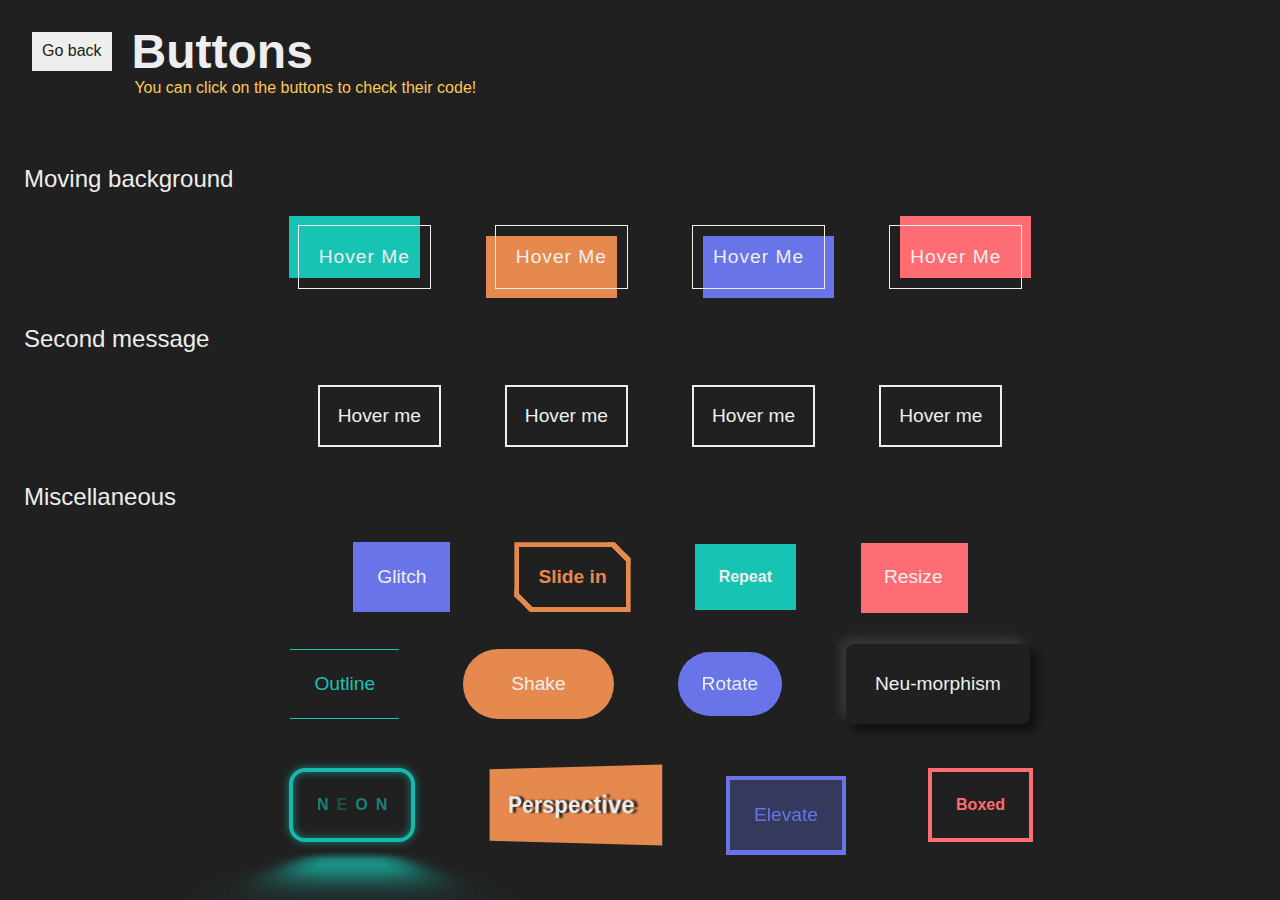
<file: pages/buttons.html>
<!DOCTYPE html>
<html lang="en">
<head>
	<meta charset="UTF-8">
	<meta name="viewport"
	      content="width=device-width, user-scalable=no, initial-scale=1.0, maximum-scale=1.0, minimum-scale=1.0">
	<meta http-equiv="X-UA-Compatible" content="ie=edge">
	<!-- Normalize -->
	<link rel="stylesheet" href="../styles/normalize.css">
	<!-- Font Awesome -->
	<link rel="stylesheet"
	      href="https://cdnjs.cloudflare.com/ajax/libs/font-awesome/6.3.0/css/all.min.css">
	<!-- Custom -->
	<link rel="stylesheet" href="../styles/buttons.css">
	<title>Buttons</title>
</head>
<body>
<Header>
	<nav>
		<a role="button" href="../index.html"> Go back</a>
		<h1>Buttons</h1>
	</nav>
	<p>You can click on the buttons to check their code!</p>
</Header>
<main>
	<section class="row-one">
		<div>
			<h2>Moving background</h2>
			<ul>
				<li>
					<button
						onclick="toggleCodepen('row-one',false)"
						class="button button-one left-up">Hover
					                                      Me
					</button>
				</li>
				<li>
					<button onclick="toggleCodepen('row-one',false)"
					        class="button	button-one left-down">Hover Me
					</button>
				</li>
				<li>
					<button onclick="toggleCodepen('row-one',false)"
					        class="button button-one right-down">Hover Me
					</button>
				</li>
				<li>
					<button onclick="toggleCodepen('row-one',false)"
					        class="button button-one right-up">Hover
					                                           Me
					</button>
				</li>
			</ul>
		</div>
		
		<div class="codepen row-one hidden visually-hidden">
			<p class="codepen"
			   data-height="350"
			   data-default-tab="html,result"
			   data-slug-hash="qBMeXWO"
			   data-user="BrendaCayzac"
			   style="box-sizing: border-box; display: flex; align-items: center;
		        justify-content: center; border: 2px solid; margin: 1.5rem;
		         padding: 1em;">
                 <span>See the Pen <a href="https://codepen.io/BrendaCayzac/pen/qBMeXWO">
	                Moving background buttons
                    </a> by Bcayz (<a href="https://codepen.io/BrendaCayzac">@BrendaCayzac</a>) on <a
	                 href="https://codepen.io">CodePen</a>.
                </span>
			</p>
		</div>
	
	</section>
	
	<section class="row-two">
		<div>
			<h2>Second message</h2>
			<ul>
				<li>
					<button onclick="toggleCodepen('row-two', false)"
					        class="left">
						<span>Hover me</span>
						<span>Hey!</span>
					</button>
				</li>
				<li>
					<button onclick="toggleCodepen('row-two',false)" class="up">
						<span>Hover me</span>
						<span>Hello!</span>
					</button>
				</li>
				<li>
					<button onclick="toggleCodepen('row-two',false)"
					        class="right">
						<span>Hover me</span>
						<span>S'up!</span>
					</button>
				</li>
				<li>
					<button onclick="toggleCodepen('row-two',false)"
					        class="down">
						<span>Hover me</span>
						<span>Howdy!</span>
					</button>
				</li>
			</ul>
		</div>
		
		<div class="codepen row-two hidden visually-hidden">
			<p class="codepen"
			   data-height="300"
			   data-default-tab="html,result"
			   data-slug-hash="BaqoVjp"
			   data-user="BrendaCayzac"
			   style="height: 300px;
			   box-sizing: border-box; display: flex; align-items: center;
			   justify-content: center; border: 2px solid; margin: 1em 0; padding: 1em;">
                 <span>See the Pen
	                 <a href="https://codepen.io/BrendaCayzac/pen/BaqoVjp">
                         Untitled</a>
                       by Bcayz (<a href="https://codepen.io/BrendaCayzac">@BrendaCayzac</a>)on <a
		                 href="https://codepen.io">CodePen</a>.</span>
			</p>
		</div>
	</section>
	
	<section class="row-three">
		<div>
			<h2>Miscellaneous</h2>
			<ul>
				<li>
					<button onclick="toggleCodepen('glitch-pen',true,'three')"
					        class="glitch">
						Glitch
					</button>
				</li>
				<li>
					<button onclick="toggleCodepen('slide-in-pen', true,'three')"
					        class="slide-in">
						Slide in
					</button>
				</li>
				<li>
					<button onclick="toggleCodepen('endless-pen', true,'three')"
					        class="endless">
						<span>Repeat</span>
						<div class="repeat" aria-hidden="true">
							<div class="repeat-inner">
								<span>Super cool</span>
								<span>Super cool</span>
								<span>Super cool</span>
								<span>Super cool</span>
							</div>
						</div>
					</button>
				</li>
				<li>
					<button onclick="toggleCodepen('resize-pen', true,'three')"
					        class="resize">
						<span>Resize</span>
					</button>
				</li>
			</ul>
		</div>
		
		<div class="codepen row-three glitch-pen hidden visually-hidden">
			<p class="codepen"
			   data-height="300"
			   data-default-tab="html,result"
			   data-slug-hash="xxywJqE"
			   data-user="BrendaCayzac"
			   style="height: 300px; box-sizing: border-box; display: flex; align-items: center; justify-content: center; border: 2px solid; margin: 1em 0; padding: 1em;">
                <span>See the Pen <a href="https://codepen.io/BrendaCayzac/pen/xxywJqE">
                Glitching button</a> by Bcayz (<a
	                href="https://codepen.io/BrendaCayzac">@BrendaCayzac</a>)
                 on <a href="https://codepen.io">CodePen</a>.</span>
			</p>
		</div>
		<div class="codepen row-three slide-in-pen hidden visually-hidden">
			<p class="codepen"
			   data-height="300"
			   data-default-tab="html,result"
			   data-slug-hash="qBJOyGp"
			   data-user="BrendaCayzac"
			   style="height: 300px; box-sizing: border-box; display: flex; align-items: center; justify-content: center; border: 2px solid; margin: 1em 0; padding: 1em;">
                <span>See the Pen <a href="https://codepen.io/BrendaCayzac/pen/qBJOyGp">
                Slide in button</a> by Bcayz (<a href="https://codepen.io/BrendaCayzac">@BrendaCayzac</a>)
                on <a href="https://codepen.io">CodePen</a>.</span>
			</p>
		</div>
		<div class="codepen row-three endless-pen hidden visually-hidden">
			<p class="codepen"
			   data-height="300"
			   data-default-tab="html,result"
			   data-slug-hash="NWOGLmd"
			   data-user="BrendaCayzac"
			   style="height: 300px; box-sizing: border-box; display: flex; align-items: center; justify-content: center; border: 2px solid; margin: 1em 0; padding: 1em;">
                <span>See the Pen <a href="https://codepen.io/BrendaCayzac/pen/NWOGLmd">
                Endless button</a> by Bcayz (<a href="https://codepen.io/BrendaCayzac">@BrendaCayzac</a>)
                on <a href="https://codepen.io">CodePen</a>.</span>
			</p>
		</div>
		
		<div class="codepen row-three resize-pen hidden visually-hidden">
			<p class="codepen"
			   data-height="300"
			   data-default-tab="html,result"
			   data-slug-hash="dygGpVg"
			   data-user="BrendaCayzac"
			   style="height: 300px; box-sizing: border-box; display: flex; align-items: center; justify-content: center; border: 2px solid; margin: 1em 0; padding: 1em;">
                <span>See the Pen <a href="https://codepen.io/BrendaCayzac/pen/dygGpVg">
                Resize button</a> by Bcayz (<a href="https://codepen.io/BrendaCayzac">@BrendaCayzac</a>)
                on <a href="https://codepen.io">CodePen</a>.</span>
			</p>
		</div>
	</section>
	
	<section class="row-four">
		<div>
			<ul>
				<li>
					<button onclick="toggleCodepen('outline-pen', true,'four')"
					        class="outline">Outline
					</button>
				</li>
				<li>
					<button onclick="toggleCodepen('shake-pen', true,'four')"
					        class="shake">
						<span>Shake</span>
					</button>
				</li>
				<li>
					<button onclick="toggleCodepen('rotating-letters', true,'four')"
					        class="rotate-letters">
						<span>Rotate</span>
					</button>
				</li>
				<li>
					<button onclick="toggleCodepen('neu-morphism-pen', true,'four')"
					        class="neu-morphism">
						Neu-morphism
					</button>
				</li>
			</ul>
		</div>
		
		<div class="codepen row-four outline-pen hidden visually-hidden">
			<p class="codepen"
			   data-height="300"
			   data-default-tab="html,result"
			   data-slug-hash="NWOxRer"
			   data-user="BrendaCayzac"
			   style="height: 300px; box-sizing: border-box; display: flex; align-items: center; justify-content: center; border: 2px solid; margin: 1em 0; padding: 1em;">
                <span>See the Pen <a href="https://codepen.io/BrendaCayzac/pen/NWOxRer">
                Outline button</a> by Bcayz (<a href="https://codepen.io/BrendaCayzac">@BrendaCayzac</a>)
                on <a href="https://codepen.io">CodePen</a>.</span>
			</p>
		</div>
		<div class="codepen row-four shake-pen hidden visually-hidden">
			<p class="codepen"
			   data-height="300"
			   data-default-tab="html,result"
			   data-slug-hash="XWxXNXB"
			   data-user="BrendaCayzac"
			   style="height: 300px; box-sizing: border-box; display: flex; align-items: center; justify-content: center; border: 2px solid; margin: 1em 0; padding: 1em;">
                <span>See the Pen <a href="https://codepen.io/BrendaCayzac/pen/XWxXNXB">
                Shaking button</a> by Bcayz (<a href="https://codepen.io/BrendaCayzac">@BrendaCayzac</a>)
                on <a href="https://codepen.io">CodePen</a>.</span>
			</p>
		</div>
		<div class="codepen row-four rotating-letters hidden visually-hidden">
			<p class="codepen"
			   data-height="300"
			   data-default-tab="html,result"
			   data-slug-hash="rNqxWGQ"
			   data-user="BrendaCayzac"
			   style="height: 300px; box-sizing: border-box; display: flex; align-items: center; justify-content: center; border: 2px solid; margin: 1em 0; padding: 1em;">
                <span>See the Pen <a href="https://codepen.io/BrendaCayzac/pen/rNqxWGQ">
                Untitled</a> by Bcayz (<a href="https://codepen.io/BrendaCayzac">@BrendaCayzac</a>)
                on <a href="https://codepen.io">CodePen</a>.</span>
			</p>
		</div>
		
		<div class="codepen row-four neu-morphism-pen hidden visually-hidden">
			<p class="codepen"
			   data-height="300"
			   data-default-tab="html,result"
			   data-slug-hash="qBJbRBb"
			   data-user="BrendaCayzac"
			   style="height: 300px; box-sizing: border-box; display: flex; align-items: center; justify-content: center; border: 2px solid; margin: 1em 0; padding: 1em;">
                <span>See the Pen <a href="https://codepen.io/BrendaCayzac/pen/qBJbRBb">
                Neu-morphism button</a> by Bcayz (<a href="https://codepen.io/BrendaCayzac">@BrendaCayzac</a>)
                on <a href="https://codepen.io">CodePen</a>.</span>
			</p>
		</div>
	</section>
	<section class="row-five">
		<div>
			<ul>
				<li>
					<button class="neon-sign"
					        onclick="toggleCodepen('neon-sign-pen',  true,'five')">
						<span class="glowing-text">
							N<span class="faulty-letter">E</span>ON
						</span>
					</button>
				</li>
				<li>
					<button class="perspective"
					        onclick="toggleCodepen('perspective-pen',  true,'five')">
						Perspective
					</button>
				</li>
				<li>
					<button class="elevate"
					        onclick="toggleCodepen('elevated-pen',  true,'five')">
						Elevate
					</button>
				</li>
				<li>
					<button class="boxed" onclick="toggleCodepen('boxed-pen',  true,'five')">Boxed</button>
				</li>
			</ul>
		</div>
		
		<div class="codepen row-five neon-sign-pen hidden visually-hidden">
			<p class="codepen"
			   data-height="300"
			   data-default-tab="html,result"
			   data-slug-hash="NWEdpPe"
			   data-user="BrendaCayzac"
			   style="height: 300px; box-sizing: border-box; display: flex; align-items: center; justify-content: center; border: 2px solid; margin: 1em 0; padding: 1em;">
                 <span>
	                 See the Pen
	                 <a href="https://codepen.io/BrendaCayzac/pen/NWEdpPe">Neon Button</a>
                       by Bcayz (<a href="https://codepen.io/BrendaCayzac">@BrendaCayzac</a>)
                     on <a href="https://codepen.io">CodePen</a>.
                 </span>
			</p>
		</div>
		
		<div class="codepen row-five perspective-pen hidden visually-hidden">
			<p class="codepen"
			   data-height="300"
			   data-default-tab="html,result"
			   data-slug-hash="vYQgxZj"
			   data-user="BrendaCayzac"
			   style="height: 300px; box-sizing: border-box; display: flex; align-items: center; justify-content: center; border: 2px solid; margin: 1em 0; padding: 1em;">
                 <span>See the Pen
	                 <a href="https://codepen.io/BrendaCayzac/pen/vYQgxZj">Perspective button</a>
                       by Bcayz (<a href="https://codepen.io/BrendaCayzac">@BrendaCayzac</a>)
                       on
	                    <a href="https://codepen.io">CodePen</a>.
                 </span>
			</p>
		</div>
		
		<div class="codepen row-five elevated-pen hidden visually-hidden">
			<p class="codepen"
			   data-height="300"
			   data-default-tab="html,result"
			   data-slug-hash="MWzJrVK"
			   data-user="BrendaCayzac"
			   style="height: 300px; box-sizing: border-box; display: flex; align-items: center; justify-content: center; border: 2px solid; margin: 1em 0; padding: 1em;">
                <span>See the Pen
	                <a href="https://codepen.io/BrendaCayzac/pen/MWzJrVK">
	                   Elevated button
	                </a>by Bcayz (
	                <a href="https://codepen.io/BrendaCayzac"> @BrendaCayzac
	                </a>)
                    on
	                <a href="https://codepen.io">CodePen</a>.
                </span>
			</p>
		</div>
		
		<div class="codepen row-five boxed-pen hidden visually-hidden">
			<p class="codepen"
			   data-height="300"
			   data-default-tab="html,result"
			   data-slug-hash="OJaWzqY"
			   data-user="BrendaCayzac"
			   style="height: 300px; box-sizing: border-box; display: flex; align-items: center; justify-content: center; border: 2px solid; margin: 1em 0; padding: 1em;">
                <span>See the Pen
	                <a href="https://codepen.io/BrendaCayzac/pen/OJaWzqY">Boxed button</a>
                      by Bcayz (<a href="https://codepen.io/BrendaCayzac">@BrendaCayzac</a>)
                      on <a href="https://codepen.io">CodePen</a>.
                </span>
			</p>
		</div>
	
	</section>
</main>

<script async src="https://cpwebassets.codepen.io/assets/embed/ei.js"></script>
<script>
	
	<!-- Toggle code pens -->
	toggleCodepen = (name, hideOthers, row = "") => {
		const codepen = document.querySelector(".codepen." + name);
		
		if (codepen.classList.contains("hidden")){
			codepen.classList.toggle("hidden");
			setTimeout(() => {
				codepen.classList.remove("visually-hidden");
			}, 20);
			
			if (hideOthers){
				const otherCodepens =
					document.querySelectorAll("div.codepen.row-" + row + ":not(." + name + ")");
				otherCodepens.forEach(element => {
					element.classList.add("visually-hidden");
					element.classList.add("hidden");
				});
			}
		} else{
			codepen.classList.add("visually-hidden");
			codepen.addEventListener("transitionend", () => {
				codepen.classList.toggle("hidden");
			}, {
				capture: false,
				once: true,
				passive: false,
			});
		}
		
	};
	
	// 	Rotate button
	const rotateButton = document.querySelector(".rotate-letters");
	rotateButton.innerHTML = "<div><span>" +
	                         rotateButton.textContent.trim()
	                                     .split("")
	                                     .join("</span><span>") + "</span></div>";
</script>
</body>
</html>
</file>
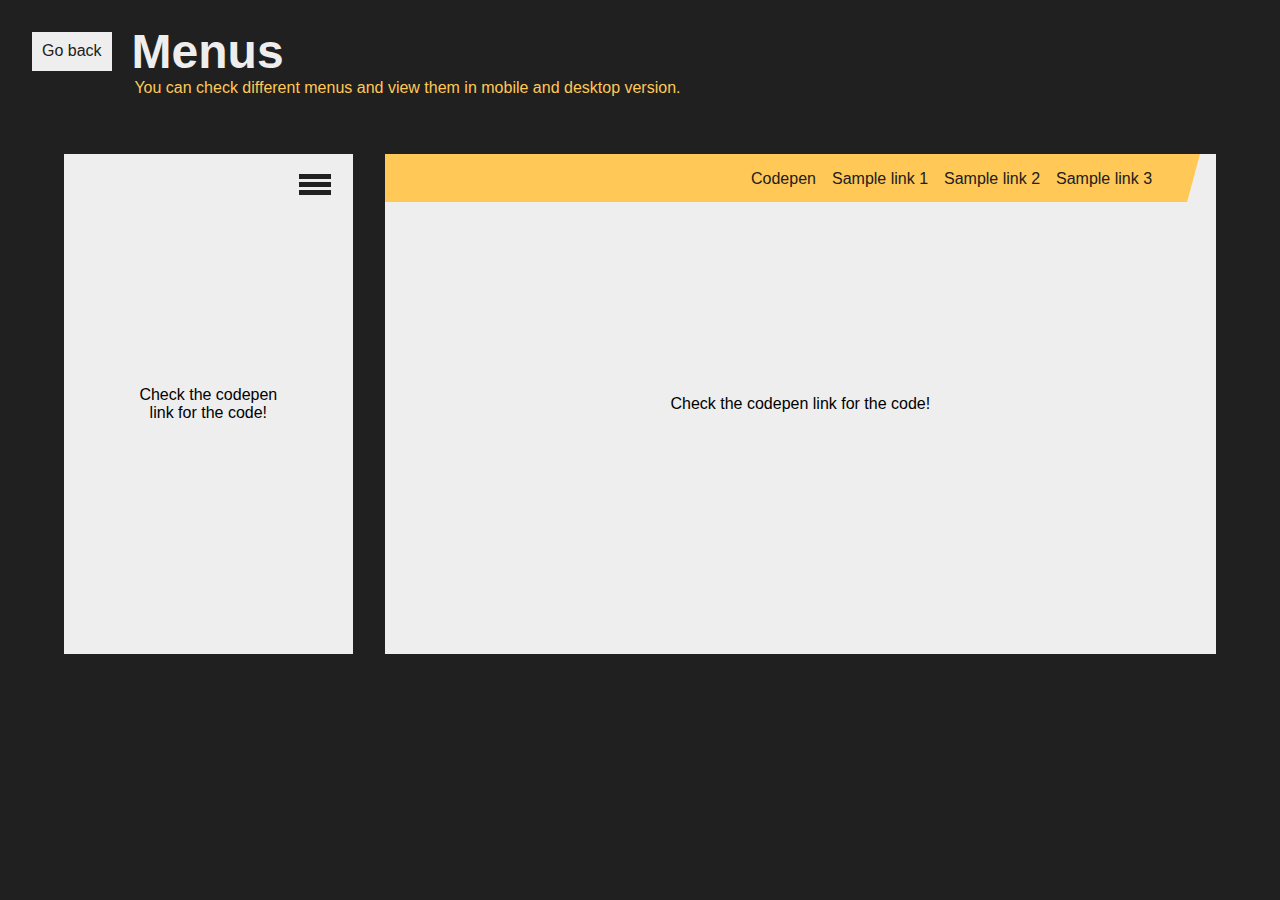
<file: pages/menus.html>
<!doctype html>
<html lang="en">
<head>
	<meta charset="UTF-8">
	<meta name="viewport"
	      content="width=device-width, user-scalable=no, initial-scale=1.0, maximum-scale=1.0, minimum-scale=1.0">
	<meta http-equiv="X-UA-Compatible" content="ie=edge">
	<!-- Normalize -->
	<link rel="stylesheet" href="../styles/normalize.css">
	<!-- Font Awesome -->
	<link rel="stylesheet"
	      href="https://cdnjs.cloudflare.com/ajax/libs/font-awesome/6.3.0/css/all.min.css">
	<!-- Custom-->
	<link rel="stylesheet" href="../styles/menus.css">
	<title>Menus</title>
<body>

<Header>
	<nav>
		<a role="button" href="../index.html"> Go back</a>
		<h1>Menus</h1>
	</nav>
	<p>You can check different menus and view them in mobile and desktop
	   version.</p>
</Header>
<main>
	<section class="menu-one">
			<div class="mobile">
				<button class="open-nav-one burger-one">
					<span class="burger"></span>
				</button>
				<nav class="nav-one">
					<ul>
						<li>
							<a href="https://codepen.io/BrendaCayzac/pen/BaGvEaE">Codepen</a>
						</li>
						<li>
							<a href="#">Sample link 1</a>
						</li>
						<li>
							<a href="#">Sample link 2</a>
						</li>
						<li>
							<a href="#">Sample link 3</a>
						</li>
					</ul>
				</nav>
				
				<span class="message">Check the codepen link for the
				                      code!</span>
			</div>
			
			<div class="desktop">
				<button class="open-nav-one burger-one">
					<span class="burger"></span>
				</button>
				<nav class="nav-one">
					<ul>
						<li>
							<a href="https://codepen.io/BrendaCayzac/pen/BaGvEaE">Codepen</a>
						</li>
						<li>
							<a href="#">Sample link 1</a>
						</li>
						<li>
							<a href="#">Sample link 2</a>
						</li>
						<li>
							<a href="#">Sample link 3</a>
						</li>
					</ul>
				</nav>
				<span class="message">Check the codepen link for the
				                      code!</span>
			</div>
	</section>
</main>

<script>
	/* Menu 1 */
	const burger = document.querySelector(".burger-one");
	const nav = document.querySelector(".nav-one");
	
	burger.addEventListener("click", function (e){
		this.classList.toggle("is-open");
		nav.classList.toggle("is-open");
	});

</script>

</body>
</html>
</file>
<file: styles/buttons.css>
/* MEDIA BREAKPOINTS */
/* 600px */
/* 768px */
/* 960px; */
/* 1280px; */
body {
  background-color: #202020;
  font-family: "Roboto", sans-serif;
}

header {
  padding: 1.5rem 2rem;
}
header nav {
  display: flex;
  align-items: center;
  justify-content: flex-start;
  gap: 1.25rem;
}
header nav a {
  background-color: #EEEEEE;
  padding: 0.625rem;
  border: none;
  text-decoration: none;
  color: #202020;
}
header nav a:hover, header nav a:focus {
  outline: none;
  background-color: #FFC857;
}
header nav h1 {
  color: #EEEEEE;
  font-size: 3rem;
  margin: 0;
}
header p {
  color: #FFC857;
  font-weight: 200;
  padding-left: 6.4rem;
  margin: 0;
}

main {
  width: 100%;
  display: flex;
  flex-direction: column;
  justify-content: center;
  align-items: center;
  padding: 1.5rem;
}
main button {
  padding: 1.25rem;
  border: none;
  font-size: 1.2rem;
  outline: none;
  cursor: pointer;
}
main section {
  width: 100%;
}
main section h2 {
  color: #EEEEEE;
  font-weight: 200;
  margin-bottom: 2rem;
}
main section ul {
  display: flex;
  justify-content: center;
  align-items: center;
  flex-wrap: wrap;
  gap: 4rem;
  list-style: none;
}
main section .codepen {
  margin: 3rem 0 4rem;
  width: 100%;
  opacity: 1;
  display: block;
  visibility: visible;
  transition: all 0.6s linear;
}
main section .codepen.hidden {
  display: none;
  visibility: hidden;
}
main section .codepen.visually-hidden {
  opacity: 0;
}

.codepen {
  display: none;
}

.button-one {
  position: relative;
  background-color: transparent;
  color: #EEEEEE;
  border: 1px solid #EEEEEE;
  letter-spacing: 1px;
  cursor: pointer;
  user-select: none;
  -webkit-user-select: none;
  touch-action: manipulation;
}
.button-one:after {
  position: absolute;
  z-index: -1;
  width: 100%;
  height: 100%;
  content: "";
  transition: 0.3s;
}
.button-one:hover:after, .button-one:focus:after {
  top: 0;
  left: 0;
}

.left-up:after {
  top: -0.625rem;
  left: -0.625rem;
  background-color: #17C3B2;
}

.left-down:after {
  top: 0.625rem;
  left: -0.625rem;
  background-color: #E6894E;
}

.right-down:after {
  top: 0.625rem;
  left: 0.625rem;
  background-color: #6874E8;
}

.right-up:after {
  top: -0.625rem;
  left: 0.625rem;
  background-color: #FE6D73;
}

.row-two button {
  display: inline-block;
  position: relative;
  overflow: hidden;
  border: 2px solid #EEEEEE;
  color: #EEEEEE;
  padding: 1.125rem;
  cursor: pointer;
  background: #202020;
  user-select: none;
  -webkit-user-select: none;
  touch-action: manipulation;
}
.row-two button span:first-child {
  position: relative;
  transition: color 600ms cubic-bezier(0.48, 0, 0.12, 1);
  z-index: 1;
}
.row-two button span:last-child {
  color: #EEEEEE;
  display: block;
  position: absolute;
  bottom: 0;
  transition: all 500ms cubic-bezier(0.48, 0, 0.12, 1);
  z-index: 3;
  opacity: 0;
  top: 50%;
  left: 50%;
  height: 1rem;
}
.row-two button:after {
  content: "";
  position: absolute;
  width: 110%;
  height: 100%;
  z-index: 2;
  transition: transform 600ms cubic-bezier(0.48, 0, 0.12, 1);
}
.row-two button:hover span:last-child, .row-two button:focus span:last-child {
  opacity: 1;
  transition: all 900ms cubic-bezier(0.48, 0, 0.12, 1);
}
.row-two .left span:last-child {
  transform: translate(-250%, -50%);
}
.row-two .left:after {
  background-color: #17C3B2;
  left: -50%;
  top: 0;
  transform: skewX(9.3deg) scaleX(0);
  transform-origin: left center;
}
.row-two .left:hover:after, .row-two .left:focus:after {
  transform-origin: left center;
  transform: skewX(9.3deg) scaleX(2);
}
.row-two .left:hover span:last-child, .row-two .left:focus span:last-child {
  transform: translate(-50%, -65%);
}
.row-two .up span:last-child {
  transform: translate(-50%, -425%);
}
.row-two .up:after {
  background-color: #E6894E;
  top: -50%;
  left: 0;
  transform: skewY(9.3deg) scaleY(0);
  transform-origin: top center;
}
.row-two .up:hover:after, .row-two .up:focus:after {
  transform-origin: top center;
  transform: skewY(9.3deg) scaleY(2);
}
.row-two .up:hover span:last-child, .row-two .up:focus span:last-child {
  transform: translateX(-50%) translateY(-65%);
}
.row-two .right span:last-child {
  transform: translate(250%, -50%);
}
.row-two .right:after {
  background-color: #6874E8;
  right: -50%;
  top: 0;
  transform: skewX(9.3deg) scaleX(0);
  transform-origin: right center;
}
.row-two .right:hover:after, .row-two .right:focus:after {
  transform-origin: right center;
  transform: skewX(9.3deg) scaleX(2);
}
.row-two .right:hover span:last-child, .row-two .right:focus span:last-child {
  transform: translate(-50%, -65%);
}
.row-two .down span:last-child {
  transform: translate(-50%, 225%);
}
.row-two .down:after {
  background-color: #FE6D73;
  bottom: -50%;
  left: 0;
  transform: skewY(9.3deg) scaleY(0);
  transform-origin: bottom center;
}
.row-two .down:hover:after, .row-two .down:focus:after {
  transform-origin: bottom center;
  transform: skewY(9.3deg) scaleY(2);
}
.row-two .down:hover span:last-child, .row-two .down:focus span:last-child {
  transform: translateX(-50%) translateY(-65%);
}

/* Glitch */
.glitch, .glitch:after {
  position: relative;
  font-size: 1.2rem;
  border: none;
  color: #EEEEEE;
  padding: 1.5rem;
  background: #6874E8;
  cursor: pointer;
  user-select: none;
  -webkit-user-select: none;
  touch-action: manipulation;
}

.glitch:after {
  --line-0: inset(50% 50% 50% 50%);
  --line-1: inset(80% -0.65rem 0 0);
  --line-2: inset(50% -0.65rem 30% 0);
  --line-3: inset(10% -0.65rem 85% 0);
  --line-4: inset(40% -0.65rem 43% 0);
  --line-5: inset(80% -0.65rem 5% 0);
  position: absolute;
  content: "SECRET TEXT";
  display: block;
  top: 0;
  left: 0;
  right: 0;
  bottom: 0;
  background: linear-gradient(0, transparent 3%, #17C3B2 3%, #17C3B2 5%, #FE6D73 5%);
  text-shadow: -3px -3px 0 #FFC857, 3px 3px 0 #17C3B2;
  clip-path: var(--line-0);
}
.glitch:hover:after, .glitch:focus:after {
  animation: 1s glitching;
  animation-timing-function: steps(2, end);
}

@keyframes glitching {
  0% {
    clip-path: var(--line-1);
    transform: translate(-1.25rem, -0.625rem);
  }
  10% {
    clip-path: var(--line-3);
    transform: translate(0.625rem, 0.625rem);
  }
  20% {
    clip-path: var(--line-1);
    transform: translate(-0.625rem, 0.625rem);
  }
  30% {
    clip-path: var(--line-3);
    transform: translate(0, 0.313rem);
  }
  40% {
    clip-path: var(--line-2);
    transform: translate(0.313rem, 0);
  }
  50% {
    clip-path: var(--line-3);
    transform: translate(0.313rem, 0);
  }
  60% {
    clip-path: var(--line-4);
    transform: translate(0.313rem, 0.625rem);
  }
  70% {
    clip-path: var(--line-2);
    transform: translate(-0.625rem, 0.625rem);
  }
  80% {
    clip-path: var(--line-5);
    transform: translate(1.25rem, -0.625rem);
  }
  90% {
    clip-path: var(--line-1);
    transform: translate(-0.625rem, 0);
  }
  100% {
    clip-path: var(--line-1);
    transform: translate(0);
  }
}
/* Slide in */
.slide-in {
  padding: 1.5rem;
  border: none;
  cursor: pointer;
  font-weight: bold;
  color: #E6894E;
  background: linear-gradient(to bottom left, #E6894E 50%, transparent 50.1%) top right no-repeat, linear-gradient(to top right, #E6894E 50%, transparent 50.1%) bottom left no-repeat;
  background-size: 1.4695rem 1.4695rem;
  box-shadow: 0 0 0 100px inset var(--s, rgba(34, 0, 34, 0)), 0 0 0 0.313rem inset #E6894E;
  clip-path: polygon(0 0, calc(100% - 1rem) 0, 100% 1rem, 100% 100%, 1rem 100%, 0 calc(100% - 1rem));
  transition: color var(--t, 0.3s), background-size 0.3s;
}
.slide-in:focus-visible {
  outline-offset: -0.313rem;
  outline: 5px solid #202020;
  clip-path: none;
  background-size: 0 0;
}
.slide-in:hover, .slide-in:focus, .slide-in:active {
  background-size: 100% 100%;
  color: #EEEEEE;
  --t: 0.2s 0.1s;
}
.slide-in button:active {
  --s: $black;
  transition: none;
}

/* Repeating text */
.endless {
  position: relative;
  display: inline-block;
  background: #17C3B2;
  color: #EEEEEE;
  border: none;
  font-size: 1rem;
  padding: 1.5rem;
  font-weight: 700;
  pointer-events: auto;
  cursor: pointer;
}
.endless:before, .endless:after {
  position: absolute;
  top: 0;
  left: 0;
  width: 100%;
  height: 100%;
}
.endless span {
  display: inline-block;
}
.endless:hover > span, .endless:focus > span {
  opacity: 0;
}
.endless .repeat {
  position: absolute;
  top: 0;
  left: 0;
  width: 100%;
  overflow: hidden;
  pointer-events: none;
}
.endless .repeat-inner {
  width: fit-content;
  display: flex;
  position: relative;
  --move-initial: calc(-25% + 1rem);
  --move-final: calc(-50% + 1rem);
  transform: translate3d(var(--move-initial), 0, 0);
  animation: repeater 0.85s linear infinite;
  animation-play-state: paused;
  opacity: 0;
}
.endless:hover .repeat-inner, .endless:focus .repeat-inner {
  animation-play-state: running;
  opacity: 1;
  transition-duration: 0.3s;
}
.endless .repeat span {
  text-align: center;
  white-space: nowrap;
  font-style: italic;
  padding: 1.5rem 0.65rem;
  font-weight: 400;
}

@keyframes repeater {
  0% {
    transform: translate3d(var(--move-initial), 0, 0);
  }
  100% {
    transform: translate3d(var(--move-final), 0, 0);
  }
}
/* Resize */
.resize {
  position: relative;
  border: none;
  padding: 1.5rem;
  pointer-events: auto;
  cursor: pointer;
  background: none;
}
.resize:before, .resize:after {
  position: absolute;
  width: 100%;
  height: 100%;
}
.resize:before {
  content: "";
  background: #FE6D73;
  top: 1px;
  left: 1px;
  transition: transform 0.3s cubic-bezier(0.2, 1, 0.7, 1);
}
.resize:hover:before, .resize:focus:before {
  transform: scale3d(0.85, 0.8, 2);
}
.resize:after {
  content: "";
  top: 0;
  left: 0;
  border: 1px solid #FE6D73;
  transition: transform 0.3s cubic-bezier(0.2, 1, 0.7, 1);
  border-radius: 0;
  transform: scale3d(0.85, 0.65, 1);
}
.resize:hover:after, .resize:focus:after {
  transform: scale3d(1, 1, 1);
}
.resize span {
  display: inline-block;
  position: relative;
  color: #EEEEEE;
}

/* Row 4 */
.row-four {
  /* Outline */
  /* Shake */
  /* Rotate */
  /* Neu-morphism */
}
.row-four .outline {
  position: relative;
  background: transparent;
  color: #17C3B2;
  margin: 0;
  padding: 1.5rem;
  border: none;
}
.row-four .outline:hover, .row-four .outline:focus {
  color: #55ebdc;
}
.row-four .outline:hover:before, .row-four .outline:focus:before {
  animation: lineBefore 1s forwards;
}
.row-four .outline:hover:after, .row-four .outline:focus:after {
  animation: lineAfter 1s forwards;
}
.row-four .outline:active {
  color: #EEEEEE;
  font-weight: bold;
}
.row-four .outline:before, .row-four .outline:after {
  content: "";
  position: absolute;
  display: block;
  width: 100%;
  height: 1px;
}
.row-four .outline:before {
  top: 0;
  left: 0;
  box-shadow: inset 1px 1px 0 0 #17C3B2;
}
.row-four .outline:after {
  right: 0;
  bottom: 0;
  box-shadow: inset -1px -1px 0 0 #17C3B2;
}
@keyframes lineBefore {
  0% {
    width: 100%;
    height: 1px;
    top: 0;
    left: 0;
  }
  33% {
    width: 1px;
    height: 100%;
    top: 0;
    left: 0;
  }
  66% {
    width: 1px;
    height: 1px;
    top: calc(100% - 1px);
    left: 0;
  }
  100% {
    width: 100%;
    height: 1px;
    top: calc(100% - 1px);
    left: 0;
  }
}
@keyframes lineAfter {
  0% {
    width: 100%;
    height: 1px;
  }
  33% {
    width: 1px;
    height: 100%;
    bottom: 0;
    right: 0;
  }
  66% {
    width: 1px;
    height: 1px;
    bottom: calc(100% - 1px);
    right: 0;
  }
  100% {
    width: 100%;
    height: 1px;
    bottom: calc(100% - 1px);
    right: 0;
  }
}
.row-four .shake {
  position: relative;
  display: flex;
  justify-content: center;
  align-items: center;
  padding: 1.5rem 3rem;
  border-radius: 3.125rem;
  opacity: 1;
  background-color: #E6894E;
  color: #EEEEEE;
}
.row-four .shake:hover, .row-four .shake:focus {
  animation: rotate 0.5s ease-in-out both;
}
.row-four .shake:hover span, .row-four .shake:focus span {
  animation: shake 0.5s ease-in-out both;
  animation-delay: 0.03s;
}
@keyframes rotate {
  0% {
    transform: rotate(0deg) translate3d(0, 0, 0);
  }
  25% {
    transform: rotate(3deg) translate3d(0, 0, 0);
  }
  50% {
    transform: rotate(-3deg) translate3d(0, 0, 0);
  }
  75% {
    transform: rotate(1deg) translate3d(0, 0, 0);
  }
  100% {
    transform: rotate(0deg) translate3d(0, 0, 0);
  }
}
@keyframes shake {
  0% {
    transform: translate3d(0, 0, 0) translateZ(0);
  }
  25% {
    transform: translate3d(8px, 0, 0) translateZ(0);
  }
  50% {
    transform: translate3d(-6px, 0, 0) translateZ(0);
  }
  75% {
    transform: translate3d(4px, 0, 0) translateZ(0);
  }
  100% {
    transform: translate3d(0, 0, 0) translateZ(0);
  }
}
.row-four .rotate-letters {
  --duration: .3s;
  display: block;
  background: #6874E8;
  color: #EEEEEE;
  border-radius: 3.125rem;
  padding: 1.5rem;
  line-height: 1rem;
  transform: translateY(0) translateZ(0);
  transition: transform var(--duration) ease;
}
.row-four .rotate-letters div {
  display: flex;
  overflow: hidden;
  text-shadow: 0 1rem 0 #EEEEEE;
}
.row-four .rotate-letters div span {
  display: block;
  backface-visibility: hidden;
  transition: transform var(--duration) ease;
  transform: translateY(0) translateZ(0);
}
.row-four .rotate-letters div span:nth-child(1) {
  transition-delay: 0.05s;
}
.row-four .rotate-letters div span:nth-child(2) {
  transition-delay: 0.1s;
}
.row-four .rotate-letters div span:nth-child(3) {
  transition-delay: 0.15s;
}
.row-four .rotate-letters div span:nth-child(4) {
  transition-delay: 0.2s;
}
.row-four .rotate-letters div span:nth-child(5) {
  transition-delay: 0.25s;
}
.row-four .rotate-letters div span:nth-child(6) {
  transition-delay: 0.3s;
}
.row-four .rotate-letters div span:nth-child(7) {
  transition-delay: 0.35s;
}
.row-four .rotate-letters div span:nth-child(8) {
  transition-delay: 0.4s;
}
.row-four .rotate-letters div span:nth-child(9) {
  transition-delay: 0.45s;
}
.row-four .rotate-letters div span:nth-child(10) {
  transition-delay: 0.5s;
}
.row-four .rotate-letters div span:nth-child(11) {
  transition-delay: 0.55s;
}
.row-four .rotate-letters:hover, .row-four .rotate-letters:focus {
  transform: translateY(-5px);
}
.row-four .rotate-letters:hover span, .row-four .rotate-letters:focus span {
  transform: translateY(-1rem) translateZ(0);
}
.row-four .neu-morphism {
  padding: 1.5em;
  background: #202020;
  border-radius: 0.5rem;
  color: #EEEEEE;
  transition: 0.2s ease-in-out;
  box-shadow: -6px -6px 14px rgba(255, 255, 255, 0.075), -6px -6px 10px rgba(255, 255, 255, 0.05), 6px 6px 8px rgba(255, 255, 255, 0.025), 6px 6px 10px rgba(0, 0, 0, 0.7);
}
.row-four .neu-morphism:hover, .row-four .neu-morphism:focus {
  color: rgba(238, 238, 238, 0.6);
  box-shadow: -2px -2px 6px rgba(255, 255, 255, 0.075), -2px -2px 4px rgba(255, 255, 255, 0.05), 2px 2px 2px rgba(255, 255, 255, 0.025), 2px 2px 4px rgba(0, 0, 0, 0.7);
}
.row-four .neu-morphism:active {
  color: rgb(254, 109, 115);
  box-shadow: inset -2px -2px 6px rgba(255, 255, 255, 0.07), inset -2px -2px 4px rgba(255, 255, 255, 0.05), inset 2px 2px 2px rgba(255, 255, 255, 0.025), inset 2px 2px 4px rgba(0, 0, 0, 0.75);
}

/* Row 5 */
.row-five {
  /* Neon */
  /* Perspective */
  /* Elevated */
  /* Boxed */
}
.row-five .neon-sign {
  position: relative;
  color: rgba(23, 195, 178, 0.6);
  cursor: pointer;
  padding: 1.5rem;
  border: 4px solid rgba(23, 195, 178, 0.95);
  border-radius: 1rem;
  background: none;
  perspective: 2em;
  font-size: 1em;
  font-weight: 900;
  letter-spacing: 0.5em;
  -webkit-box-shadow: inset 0 0 0.5em 0 rgba(23, 195, 178, 0.6), 0 0 0.5em 0 rgba(23, 195, 178, 0.6);
  -moz-box-shadow: inset 0 0 0.5em 0 rgba(23, 195, 178, 0.6), 0 0 0.5em 0 rgba(23, 195, 178, 0.6);
  box-shadow: inset 0 0 0.5em 0 rgba(23, 195, 178, 0.6), 0 0 0.5em 0 rgba(23, 195, 178, 0.6);
  animation: border-flicker 2s linear infinite;
}
.row-five .neon-sign .glowing-text {
  float: left;
  margin-right: -0.5em;
  -webkit-text-shadow: 0 0 0.125em hsla(0, 0%, 100%, 0.8), 0 0 0.45em rgba(23, 195, 178, 0.6);
  -moz-text-shadow: 0 0 0.125em hsla(0, 0%, 100%, 0.8), 0 0 0.45em rgba(23, 195, 178, 0.6);
  text-shadow: 0 0 0.125em hsla(0, 0%, 100%, 0.8), 0 0 0.45em color(#17C3B2, 0.6);
  animation: text-flicker 3s linear infinite;
}
.row-five .neon-sign .faulty-letter {
  opacity: 0.5;
  animation: faulty-flicker 2s linear infinite;
}
.row-five .neon-sign::before {
  content: "";
  position: absolute;
  top: 0;
  bottom: 0;
  left: 0;
  right: 0;
  opacity: 0.7;
  filter: blur(1em);
  transform: translateY(90%) rotateX(125deg) scale(1, 0.35);
  background: #17C3B2;
  pointer-events: none;
}
.row-five .neon-sign::after {
  content: "";
  position: absolute;
  top: 0;
  left: 0;
  right: 0;
  bottom: 0;
  opacity: 0;
  z-index: -1;
  border-radius: 0.5rem;
  background-color: rgba(23, 195, 178, 0.95);
  box-shadow: 0 0 2em 0.2em rgba(23, 195, 178, 0.6);
  transition: opacity 100ms linear;
}
.row-five .neon-sign:hover {
  color: #EEEEEE;
  text-shadow: none;
  animation: none;
}
.row-five .neon-sign:hover .glowing-txt {
  animation: none;
}
.row-five .neon-sign:hover .faulty-letter {
  animation: none;
  text-shadow: none;
  opacity: 1;
}
.row-five .neon-sign:hover:before {
  filter: blur(1.5em);
  opacity: 1;
}
.row-five .neon-sign:hover:after {
  opacity: 1;
}
@keyframes faulty-flicker {
  0% {
    opacity: 0.1;
  }
  2% {
    opacity: 0.1;
  }
  4% {
    opacity: 0.5;
  }
  19% {
    opacity: 0.5;
  }
  21% {
    opacity: 0.1;
  }
  23% {
    opacity: 1;
  }
  80% {
    opacity: 0.5;
  }
  83% {
    opacity: 0.4;
  }
  87% {
    opacity: 1;
  }
}
@keyframes text-flicker {
  0% {
    opacity: 0.1;
  }
  2% {
    opacity: 1;
  }
  8% {
    opacity: 0.1;
  }
  9% {
    opacity: 1;
  }
  12% {
    opacity: 0.1;
  }
  20% {
    opacity: 1;
  }
  25% {
    opacity: 0.3;
  }
  30% {
    opacity: 1;
  }
  70% {
    opacity: 0.7;
  }
  72% {
    opacity: 0.2;
  }
  77% {
    opacity: 0.9;
  }
  100% {
    opacity: 0.9;
  }
}
@keyframes border-flicker {
  0% {
    opacity: 0.1;
  }
  2% {
    opacity: 1;
  }
  4% {
    opacity: 0.1;
  }
  8% {
    opacity: 1;
  }
  70% {
    opacity: 0.7;
  }
  100% {
    opacity: 1;
  }
}
.row-five .perspective {
  font-weight: bold;
  font-size: 1.5rem;
  margin: 0;
  cursor: pointer;
  padding: 1.5rem;
  background: linear-gradient(90deg, rgba(0, 0, 0, 0) 33%, rgba(255, 255, 255, 0.3333333333), rgba(0, 0, 0, 0) 67%) var(--p, 100%)/300% no-repeat, #E6894E; /* background color */
  color: rgba(0, 0, 0, 0);
  border: none;
  transform: perspective(500px) rotateY(calc(20deg * var(--i, -1)));
  text-shadow: calc(var(--i, -1) * 0.08em) -0.01em 0 #EEEEEE, calc(var(--i, -1) * -0.08em) 0.01em 2px #202020;
  outline-offset: 0.1em;
  transition: 0.3s;
}
.row-five .perspective:hover, .row-five .perspective:focus-visible {
  --p: 0%;
  --i: 1;
}
.row-five .perspective:active {
  text-shadow: none;
  color: #EEEEEE;
  box-shadow: inset 0 0 9 e9q #EEEEEE;
  transition: 0s;
}
.row-five .elevate {
  --angle: calc(20px * 0.707); /* cos(45deg) = sin(45deg) */
  padding: 1.5rem;
  transition: 0.5s;
  border: solid #6874E8;
  border-width: 4px 4px 24px 24px;
  color: #6874E8;
  background: no-repeat linear-gradient(-45deg, transparent var(--angle), rgba(104, 116, 232, 0.6) 0) left/20px 100%, linear-gradient(135deg, transparent var(--angle), rgba(104, 116, 232, 0.3) 0) bottom/100% 20px, conic-gradient(from -90deg at top 4px right 4px, currentColor 270deg, transparent 0), conic-gradient(from 90deg at bottom 24px left 24px, currentColor 270deg, transparent 0);
  background-origin: border-box;
  transform: translate(-20px, 20px);
  clip-path: polygon(20px 0%, 20px 0%, 100% 0%, 100% calc(100% - 20px), 100% calc(100% - 20px), 20px calc(100% - 20px), 20px calc(100% - 20px));
}
.row-five .elevate:hover {
  transform: translate(0, 0);
  clip-path: polygon(0% 20px, 20px 0%, 100% 0%, 100% calc(100% - 20px), calc(100% - 20px) 100%, 0% 100%, 0% 100%);
}
.row-five .boxed {
  padding: 1.5rem;
  cursor: pointer;
  font-size: 1rem;
  font-weight: bold;
  color: #FE6D73;
  background: transparent;
  border: 2px solid #FE6D73;
  box-shadow: 2px 2px 0 #FE6D73, -2px -2px 0 #FE6D73, -2px 2px 0 #FE6D73, 2px -2px 0 #FE6D73;
  transition: 500ms ease-in-out;
}
.row-five .boxed:hover, .row-five .boxed:focus {
  box-shadow: 20px 2px 0 #FE6D73, -20px -2px 0 #FE6D73;
}
.row-five .boxed:focus {
  outline: none;
}

/*# sourceMappingURL=buttons.css.map */
</file>
<file: styles/menus.css>
/* MEDIA BREAKPOINTS */
/* 600px */
/* 768px */
/* 960px; */
/* 1280px; */
body {
  background-color: #202020;
  font-family: "Roboto", sans-serif;
}

header {
  padding: 1.5rem 2rem;
}
header nav {
  display: flex;
  align-items: center;
  justify-content: flex-start;
  gap: 1.25rem;
}
header nav a {
  background-color: #EEEEEE;
  padding: 0.625rem;
  border: none;
  text-decoration: none;
  color: #202020;
}
header nav a:hover, header nav a:focus {
  outline: none;
  background-color: #FFC857;
}
header nav h1 {
  color: #EEEEEE;
  font-size: 3rem;
  margin: 0;
}
header p {
  color: #FFC857;
  font-weight: 200;
  padding-left: 6.4rem;
  margin: 0;
}

main {
  padding: 2rem 1.5rem;
  display: flex;
  flex-direction: column;
  align-items: center;
  justify-content: center;
  gap: 3rem;
  width: 100%;
  max-width: 1200px;
  margin: 0 auto;
  /* Viewport mobile */
  /* Viewport Desktop */
}
main .mobile {
  width: 25rem;
  height: 31.25rem;
  margin: 0 auto;
  position: relative;
  overflow: hidden;
  background-color: #EEEEEE;
}
main .mobile .message {
  position: absolute;
  top: 50%;
  left: 50%;
  transform: translate(-50%, -50%);
  text-align: center;
}
main .desktop {
  width: 100%;
  height: 31.25rem;
  margin: 0 auto;
  position: relative;
  overflow: hidden;
  background-color: #EEEEEE;
}
main .desktop .message {
  position: absolute;
  top: 50%;
  left: 50%;
  transform: translate(-50%, -50%);
}
main section {
  display: flex;
  align-items: center;
  justify-content: space-between;
  width: 100%;
  gap: 2rem;
}
main .menu-one {
  /* Main menu */
  /* Menu button */
  /* Toggle */
  /* Desktop */
}
main .menu-one .nav-one {
  position: absolute;
  top: 0;
  right: 0;
  left: 0;
  bottom: 0;
  text-align: center;
  background: transparent;
  opacity: 0;
  z-index: -1;
  visibility: hidden;
  transition: all 0.3s;
}
main .menu-one .nav-one::before {
  content: "";
  position: absolute;
  top: 0;
  bottom: 0;
  left: 0;
  right: -1rem;
  background: #FFC857;
  transform-origin: 0 0;
  transform: skew(-15deg) translateX(-120%);
  transition: all 0.3s 0.1s;
}
main .menu-one .nav-one ul {
  padding: 3rem 2rem;
  display: flex;
  flex-direction: column;
  align-items: flex-end;
  justify-content: center;
  transform: translateX(-15%) skew(-15deg);
}
main .menu-one .nav-one ul li {
  display: block;
  margin: 0.375rem 0;
  transform: skew(15deg);
  list-style: none;
}
main .menu-one .nav-one ul li a {
  opacity: 0;
  transform: translateX(-1rem);
  display: block;
  padding: 1rem 0;
  color: #202020;
  font-size: 1.5em;
  text-decoration: none;
  font-weight: bold;
}
main .menu-one .nav-one ul li:nth-child(1) a {
  transition: all 300ms 150ms;
}
main .menu-one .nav-one ul li:nth-child(2) a {
  transition: all 300ms 175ms;
}
main .menu-one .nav-one ul li:nth-child(3) a {
  transition: all 300ms 200ms;
}
main .menu-one .nav-one ul li:nth-child(4) a {
  transition: all 300ms 225ms;
}
main .menu-one .nav-one ul li:nth-child(5) a {
  transition: all 300ms 250ms;
}
main .menu-one .nav-one.is-open {
  opacity: 1;
  z-index: 9;
  visibility: visible;
}
main .menu-one .nav-one.is-open:before {
  transform: skew(-15deg) translateX(0);
}
main .menu-one .nav-one.is-open a {
  opacity: 1;
  transform: translateX(0);
}
main .menu-one .open-nav-one {
  position: absolute;
  top: 1rem;
  padding-top: 20px;
  right: 1rem;
  z-index: 10;
  background: none;
  border: 0;
  cursor: pointer;
}
main .menu-one .open-nav-one:focus {
  outline: none;
}
main .menu-one .open-nav-one .burger {
  position: relative;
  display: block;
  width: 2rem;
  height: 0.313rem;
  margin: 0 auto;
  background: #202020;
  transition: all 0.3s;
}
main .menu-one .open-nav-one .burger:after, main .menu-one .open-nav-one .burger:before {
  content: "";
  display: block;
  height: 100%;
  background: #202020;
  transition: all 0.3s;
}
main .menu-one .open-nav-one .burger:after {
  transform: translateY(-0.813rem);
}
main .menu-one .open-nav-one .burger:before {
  transform: translateY(-1rem);
}
main .menu-one .is-open .burger {
  transform: translateY(-8px) rotate(-45deg);
}
main .menu-one .is-open .burger:before {
  transform: translateY(0px) rotate(90deg);
}
main .menu-one .is-open .burger:after {
  opacity: 0;
}
main .menu-one .desktop .open-nav-one {
  display: none;
}
main .menu-one .desktop .nav-one {
  visibility: visible;
  opacity: 1;
  z-index: 9;
}
main .menu-one .desktop .nav-one::before {
  right: 1rem;
}
main .menu-one .desktop .nav-one ul {
  flex-direction: row;
  gap: 1rem;
  transform: translateX(0) skew(-15deg);
  justify-content: flex-end;
  align-items: center;
  padding: 0 4rem 0 0;
}
main .menu-one .desktop .nav-one ul li {
  margin: 0;
}
main .menu-one .desktop .nav-one ul li a {
  padding: 0;
  font-size: 1rem;
  opacity: 1;
}
main .menu-one .desktop .nav-one:before {
  transform: skew(-15deg) translateX(0);
  height: 3rem;
}
main .menu-one .desktop .nav-one a {
  opacity: 1;
  transform: translateX(0);
  font-weight: normal;
}
main .menu-one .desktop .nav-one a:hover, main .menu-one .desktop .nav-one a:focus {
  font-weight: bold;
}

/*# sourceMappingURL=menus.css.map */
</file>
